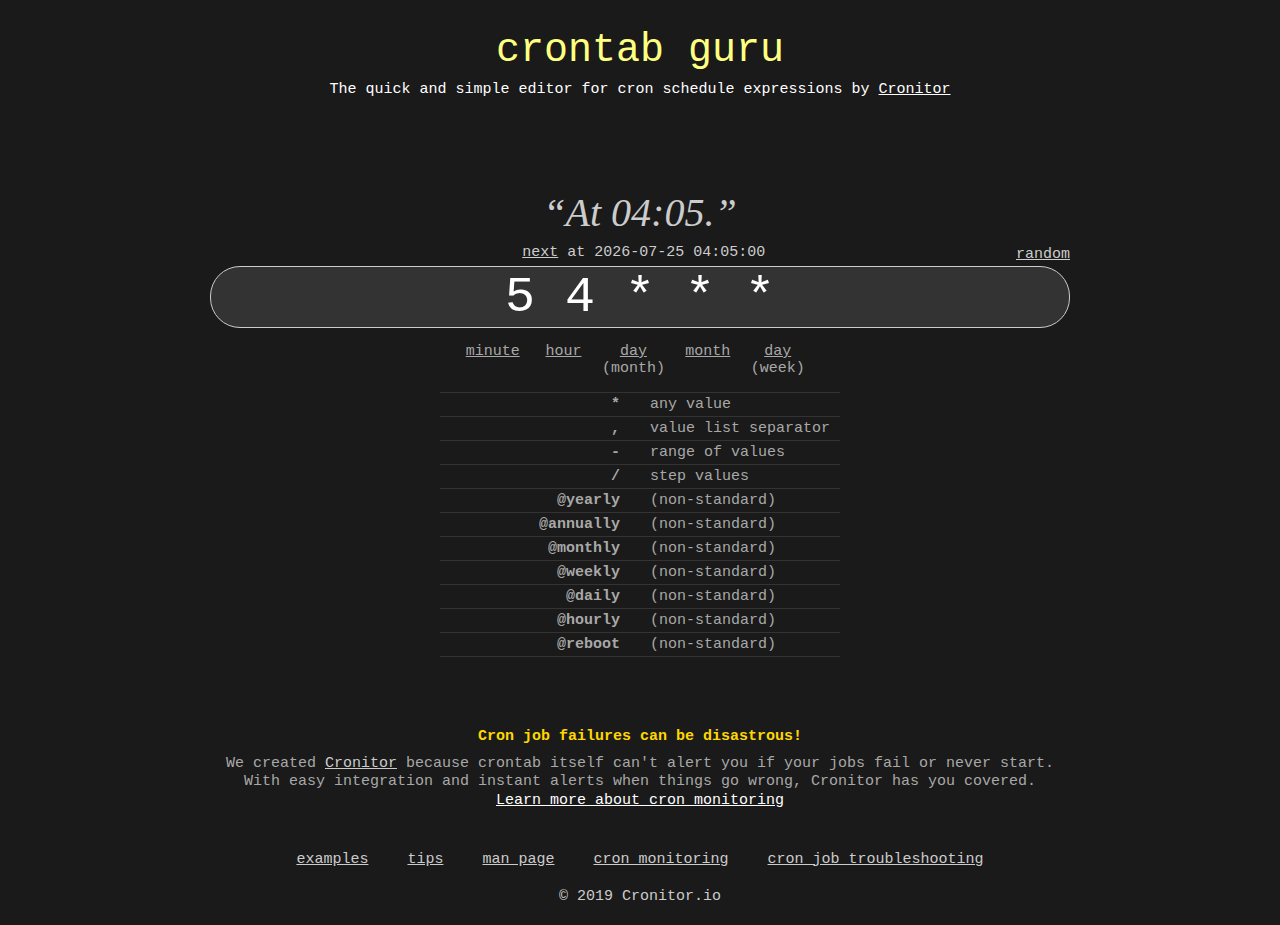
<file: src/crontab/index.html>
<!doctype html>
<html lang="en">
<head>
  <meta charset="utf-8">
  <meta http-equiv="X-UA-Compatible" content="IE=edge,chrome=1">
  <meta name="viewport" content="initial-scale=1.0, maximum-scale=1.0" />
  <link href='./index.css' rel='stylesheet' type='text/css'>
  <title>crontab.guru - the cron schedule expression editor</title>
  <meta name="description" content="An easy to use editor for crontab schedules.">
</head>
<body>
<a href="/"><h1>crontab guru</h1></a>
<div class="blurb">
  <div>The quick and simple editor for cron schedule expressions by <a href="https://cronitor.io?utm_source=crontabguru&utm_campaign=cronitor_top" title="Cron job monitoring and observability" rel="nofollow">Cronitor</a></div>
</div>
<div id="content">loading...</div>

<div>
  <div class="text-highlight"><b>Cron job failures can be disastrous!</b></div>
  <div class="monitoring">
    We created <a href="https://cronitor.io?utm_source=crontabguru&utm_campaign=cronitor" title="Cron job monitoring and observability" rel="nofollow">Cronitor</a> because crontab itself can't alert you if your jobs fail or never start.
    With easy integration and instant alerts when things go wrong, Cronitor has you covered.<br> <a href="https://cronitor.io?utm_source=crontabguru&utm_campaign=cron_failures" title="Cron job monitoring and observability" style="color: #fff">Learn more about cron monitoring</a>
  </div>
  <div id="footer">
    <div>
      <span><a href="/examples.html">examples</a></span>
      <span><a href="/tips.html">tips</a></span>
      <span><a href="/crontab.5.html">man&nbsp;page</a></span>
      <span><a href="https://cronitor.io?utm_source=crontabguru&utm_campaign=cron_monitoring">cron monitoring</a></span>
      <span><a href="https://cronitor.io/docs/cron-troubleshooting-guide?utm_source=crontabguru&utm_campaign=cron_troubleshooting">cron job troubleshooting</a></span>
    </div>
    <div style="margin-top:20px;">
      <span>©&nbsp;2019&nbsp;Cronitor.io</span>
    </div>
  </div>
</div>
<script src="./index.js"></script>
<script>
  document.addEventListener('DOMContentLoaded', window.main);
</script>

</body>
</html>
</file>
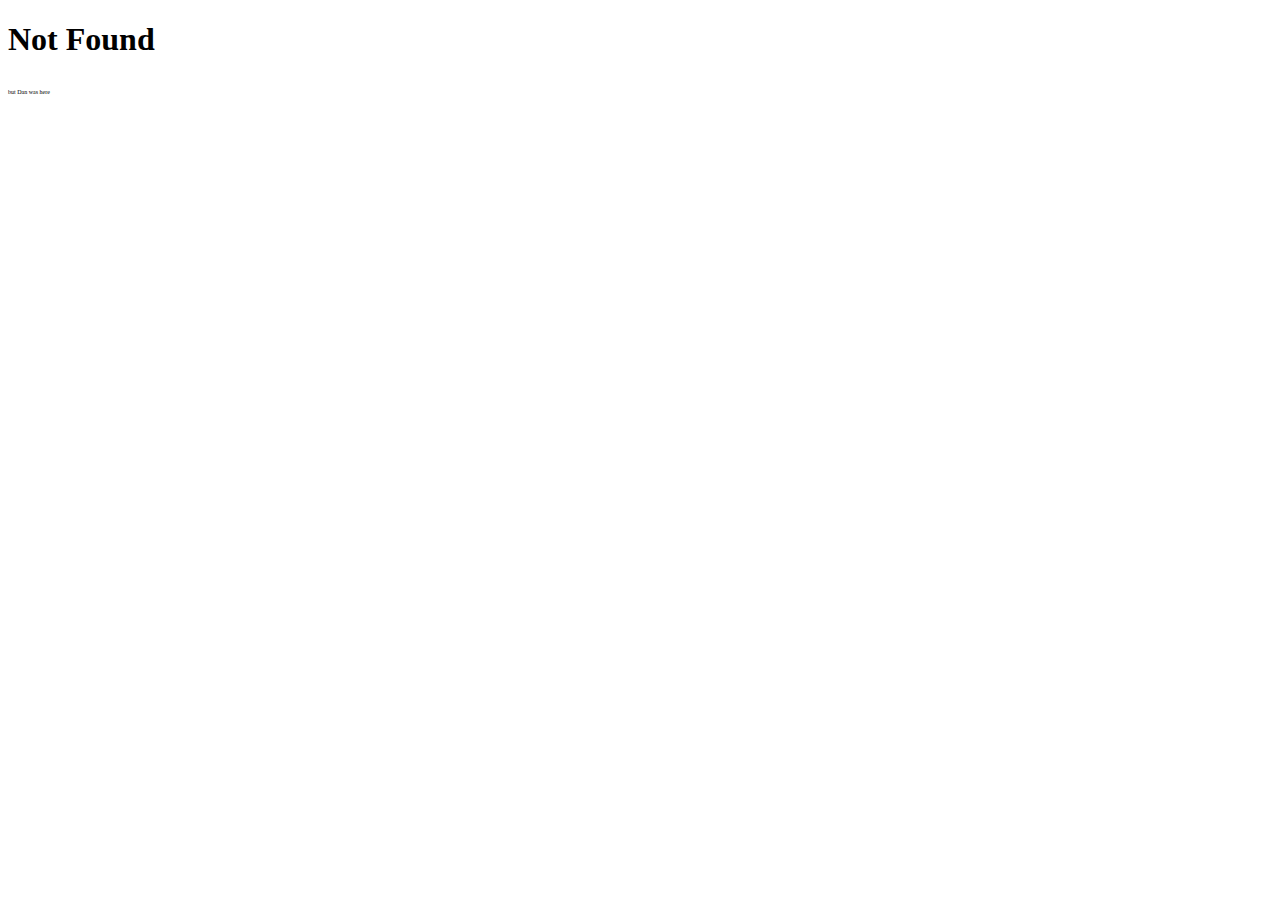
<file: src/default-backend/index.html>
<!DOCTYPE html>
<html lang="en">
<head>
    <meta charset="UTF-8">
    <meta http-equiv="X-UA-Compatible" content="IE=edge">
    <meta name="viewport" content="width=device-width, initial-scale=1.0">
    <title>Not Found</title>
    <style>
        .small-text { font-size: 0.001em;}
    </style>
</head>
<body>
    <h1>Not Found</h1>
    <span class="small-text">but Dan was here</span>
</body>
</html>
</file>
<file: src/crontab/index.css>
*,
*::before,
*::after {
  box-sizing: border-box;
}
::-moz-selection {
  background-color: rgba(255, 255, 128, 0.2);
}
::selection {
  background-color: rgba(255, 255, 128, 0.2);
}
html {
  color: #cccccc;
  background-color: #1a1a1a;
  text-align: center;
  font-family: "Courier New", Courier, monospace;
  font-size: 1.25em;
}
body {
  max-width: 900px;
  margin: 1em auto;
  padding: 0 1em;
}
a,
a:visited,
a.active {
  color: #cccccc;
}
h1,
.logo-guru {
  color: #ffff80;
  font-weight: 100;
  margin-bottom: 0.2em;
  margin-top: 0.2em;
  font-size: 2em;
  display: inline-block;
}
.text-highlight {
  color: gold;
  font-size: 75%;
  margin-bottom: 10px;
  margin-top: 25px;
}
.text-highlight a {
  color: gold;
}
.monitoring {
  font-size: 75%;
  line-height: 1.25em;
  color: #a8a8a8;
  margin-bottom: 25px;
}
.man {
  font-size: 75%;
  text-align: left;
}
.man .comment {
  color: #737373;
  font-style: italic;
}
.man i {
  color: #e6e673;
}
select {
  font-size: 20px;
  width: 45px;
  margin-right: 5px;
}
div.select {
  position: relative;
  display: inline-block;
  height: 15em;
}
div.select label {
  position: absolute;
  top: 28px;
  left: 25px;
  transform: rotate(45deg);
  transform-origin: left top 0;
}
table {
  margin-left: auto;
  margin-right: auto;
  border-collapse: collapse;
  border-top: 1px solid #333333;
  border-bottom: 1px solid #333333;
  width: 100%;
  max-width: 400px;
}
table th,
table td {
  border-top: 1px solid #333333;
  border-bottom: 1px solid #333333;
}
table th {
  width: 13em;
  text-align: right;
  padding: 0.2em 1em 0.2em 0;
}
table td {
  text-align: left;
  padding: 0.2em 0 0.2em 1em;
}
.blurb {
  font-size: 75%;
  color: #fff !important;
}
.blurb a {
  color: #fff;
}
#content {
  min-height: 500px;
}
div.warning {
  color: saddlebrown;
  font-size: 75%;
  height: 0;
}
.text-editor input {
  font-family: "Courier New", Courier, monospace;
  text-align: center;
  font-size: 250%;
  width: 100%;
  background-color: #333333;
  border: 1px solid #cccccc;
  border-radius: 0.6em;
  color: #ffffff;
  padding-top: 0.075rem;
}
.text-editor input.invalid {
  border: 1px solid darkred;
}
.text-editor input.warning {
  border: 1px solid saddlebrown;
}
.text-editor input:focus {
  outline: none;
}
.text-editor input::-ms-clear {
  width: 0;
  height: 0;
}
.text-editor input::-moz-selection {
  color: #ffff80;
  background-color: rgba(255, 255, 128, 0.2);
}
.text-editor input::selection {
  color: #ffff80;
  background-color: rgba(255, 255, 128, 0.2);
}
.clickable {
  text-decoration: underline;
  cursor: pointer;
  -webkit-user-select: none;
     -moz-user-select: none;
      -ms-user-select: none;
          user-select: none;
}
.part-explanation {
  font-size: 75%;
  color: #a8a8a8;
  height: 24em;
}
.part-explanation div {
  display: inline-block;
  vertical-align: top;
  margin: 0 1em 0 0;
}
.part-explanation .active {
  color: #ffff80;
}
.part-explanation .invalid {
  background-color: darkred;
}
.part-explanation .warning {
  background-color: saddlebrown;
}
.part-explanation .clickable {
  border-radius: 1em;
  padding: 0.1em 0.36em;
}
.part-explanation .clickable:last-child {
  margin: 0;
}
.human-readable {
  font-size: 200%;
  font-family: Georgia, serif;
  min-height: 2.2em;
  display: -ms-flexbox;
  display: flex;
  -ms-flex-pack: end;
      justify-content: flex-end;
  -ms-flex-line-pack: end;
      align-content: flex-end;
  -ms-flex-direction: column;
      flex-direction: column;
  margin-bottom: 0.2em;
  margin-top: 1.25em;
}
.human-readable .active {
  color: #ffff80;
}
.next-date {
  font-size: 75%;
  margin-left: 0.5em;
}
.tips {
  font-size: 75%;
  text-align: left;
  display: inline-block;
  vertical-align: top;
  margin-bottom: 3em;
}
.tips .title {
  font-weight: bold;
}
.example {
  text-align: right;
  font-size: 75%;
  margin-top: -1em;
  margin-bottom: 3px;
}
#footer {
  font-size: 75%;
  margin-top: 40px;
}
#footer span {
  margin: 0 1em;
}
.monitor {
  border: 1px dotted #666666;
  border-radius: 0.2em;
  margin: 3em 0;
  padding: 0.2em 0;
  min-height: 10em;
  color: #666666;
}
.monitor a,
.monitor a:visited,
.monitor a:active {
  color: #666666;
}
.monitor .input-copy {
  display: -ms-flexbox;
  display: flex;
  margin: 0.5em 0;
}
.monitor .input-copy input {
  -ms-flex: 1 1 auto;
      flex: 1 1 auto;
  margin: 0 0;
  border: none;
  color: inherit;
  font-family: inherit;
  font-size: inherit;
  padding: 0.2em 0.5em;
  background-color: #262626;
}
.monitor .input-copy button {
  -ms-flex: 0 1 auto;
      flex: 0 1 auto;
  line-height: 0;
  margin: 0;
  font-family: inherit;
  font-size: inherit;
  background-color: #333333;
  border-color: #666666;
  border-width: 1px;
}
.monitor .input-copy .copy {
  fill: #666666;
  color: inherit;
}
.monitor .info {
  font-size: 75%;
  margin-top: 2em;
}
@media screen and (max-width: 400px) {
  .text-editor input {
    font-size: 200%;
  }
  .next-date {
    text-align: left;
  }
  .example {
    margin-top: 0;
  }
  .part-explanation .clickable {
    padding: 0.1em 0.01em;
    margin: 0 0.2em 0 0;
  }
  table {
    max-width: 360px;
  }
  table th {
    width: 7em;
  }
}
</file>
